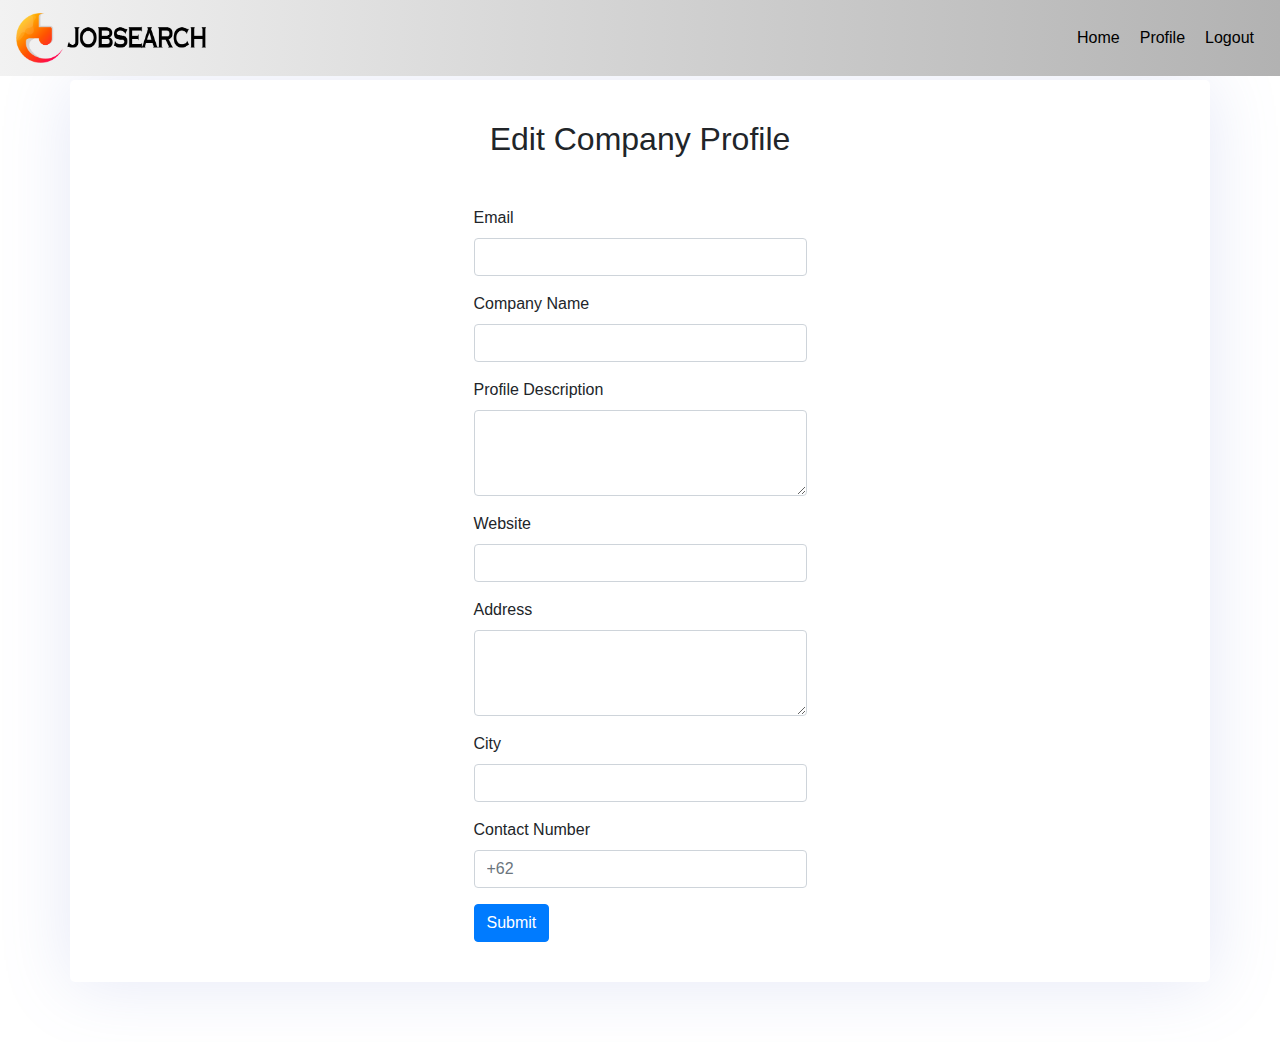
<file: Company/companyedit.html>
<!DOCTYPE html>
<html lang="en">
<head>
  <meta charset="UTF-8">
  <meta http-equiv="X-UA-Compatible" content="IE=edge">
  <meta name="viewport" content="width=device-width, initial-scale=1.0">
  
  <title>Job Search</title>
  <link rel="icon" href="/images/logo.png">

  <link rel="stylesheet" href="/css/style.css" />
  <link rel="stylesheet" href="/css/bootstrap.css">
</head>
<body>
  <!-----------HEADER------------->
  
  <section id="header">
    <div class="menu-bar fixed-top">
      <nav class="navbar navbar-expand-lg navbar-light">
        <a class="navbar-brand" href="index.html">
          <img src="/images/logotext.png" width="190" height="50" class="d-inline-block align-top">
        </a>
        <button class="navbar-toggler" type="button" data-toggle="collapse" data-target="#navbarSupportedContent" aria-controls="navbarSupportedContent" aria-expanded="false" aria-label="Toggle navigation">
          <span class="navbar-toggler-icon"></span>
        </button>
      
        <div class="collapse navbar-collapse" id="navbarNav">
          <ul class="navbar-nav ml-auto">
            <ul class="navbar-nav ml-auto">
              <li class="nav-item">
                <a class="nav-link" href="/indexcompany.html">Home</a>
              </li>
              <li class="nav-item">
                <a class="nav-link" href="companyprofile.html">Profile</a>
              </li>
              <li class="nav-item">
                <a class="nav-link" href="#" id="signout">Logout</a>
              </li>
            </ul>
          </ul>
        
        </div>
      </nav>
    </div>
  </section>
  
  <!-----------Content------------->

  <section id="register">
    <div class="container register">
      <h2>Edit Company Profile</h2>
      <div class="form-register">
        <form id="editCompany">
          <div class="form-group">
            <label for="inputEmail">Email</label>
            <input type="email" class="form-control" name="email">
          </div>
          <div class="form-group">
            <label for="inputName">Company Name</label>
            <input type="text" class="form-control" name="company_name">
          </div>
          <div class="form-group">
            <label for="profileDescription">Profile Description</label>
            <textarea class="form-control" name="profile_description" rows="3"></textarea>
          </div>
          <div class="form-group">
            <label for="website">Website</label>
            <input type="text" class="form-control" name="website">
          </div>
          <div class="form-group">
            <label for="address">Address</label>
            <textarea class="form-control" name="address" rows="3"></textarea>
          </div>
          <div class="form-group">
            <label for="inputcity">City</label>
              <input type="text" class="form-control" name="city">
          </div>
          <div class="form-group">
            <label for="inputNumber">Contact Number</label>
            <input type="text" class="form-control" name="contact_number" placeholder="+62">
          </div>
          <button type="submit" class="btn btn-primary" id="btn-submit">Submit</button>
        </form>
      </div>
    </div>
  </section>

  <script src="/js/editcompany.js"></script>
</body>
</html>
</file>
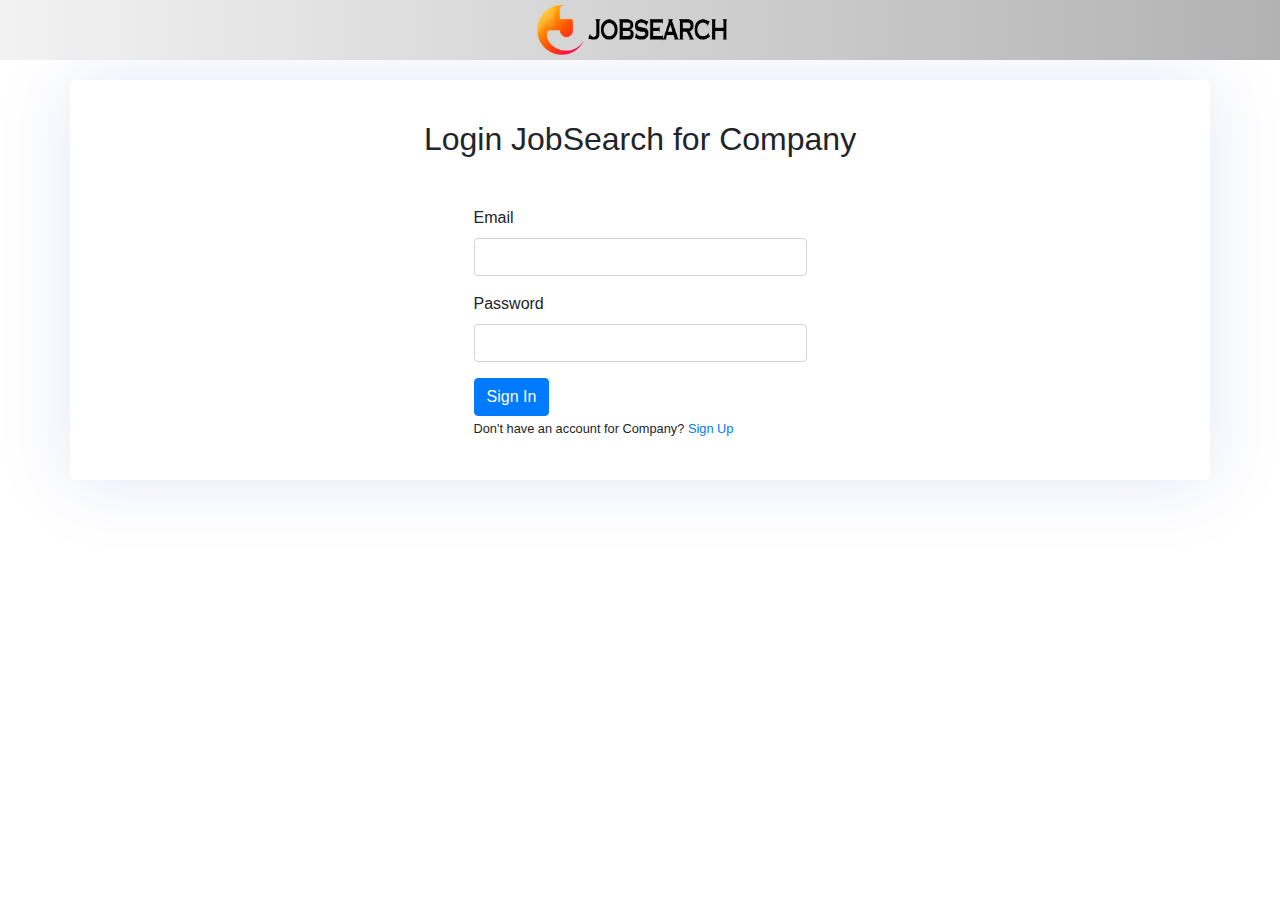
<file: Company/companylogin.html>
<!DOCTYPE html>
<html lang="en">
<head>
  <meta charset="UTF-8">
  <meta http-equiv="X-UA-Compatible" content="IE=edge">
  <meta name="viewport" content="width=device-width, initial-scale=1.0">
  
  <title>Job Search</title>
  <link rel="icon" href="/images/logo.png">

  <link rel="stylesheet" href="/css/style.css">
  <link rel="stylesheet" href="/css/bootstrap.css">
</head>
<body>
  <!-----------HEADER------------->
  
  <section id="header">
    <div class="menu-bar text-center fixed-top">
      <a class="navbar-brand" href="/index.html">
        <img src="/images/logotext.png" width="190" height="50" class="d-inline-block align-top">
      </a>
    </div>
  </section>
  
  <!-----------Content------------->

  <section id="register">
    <div class="container register">
      <h2>Login JobSearch for Company</h2>
      <div class="form-register">
        <form id="login-company">
          <div class="form-group">
            <label for="inputEmail">Email</label>
            <input type="email" class="form-control" name="email" aria-describedby="emailHelp">
          </div>
          <div class="form-group">
            <label for="inputPassword">Password</label>
            <input type="password" class="form-control" name="password" >
          </div>
          <button type="submit" class="btn btn-primary" id="btn-loginCom">Sign In</button>
        </form>
        <small>Don't have an account for Company? <a href="companyreg.html">Sign Up</a></small>
      </div>
    </div>
  </section>

  <script src="/js/logincompany.js"></script>
</body>
</html>
</file>
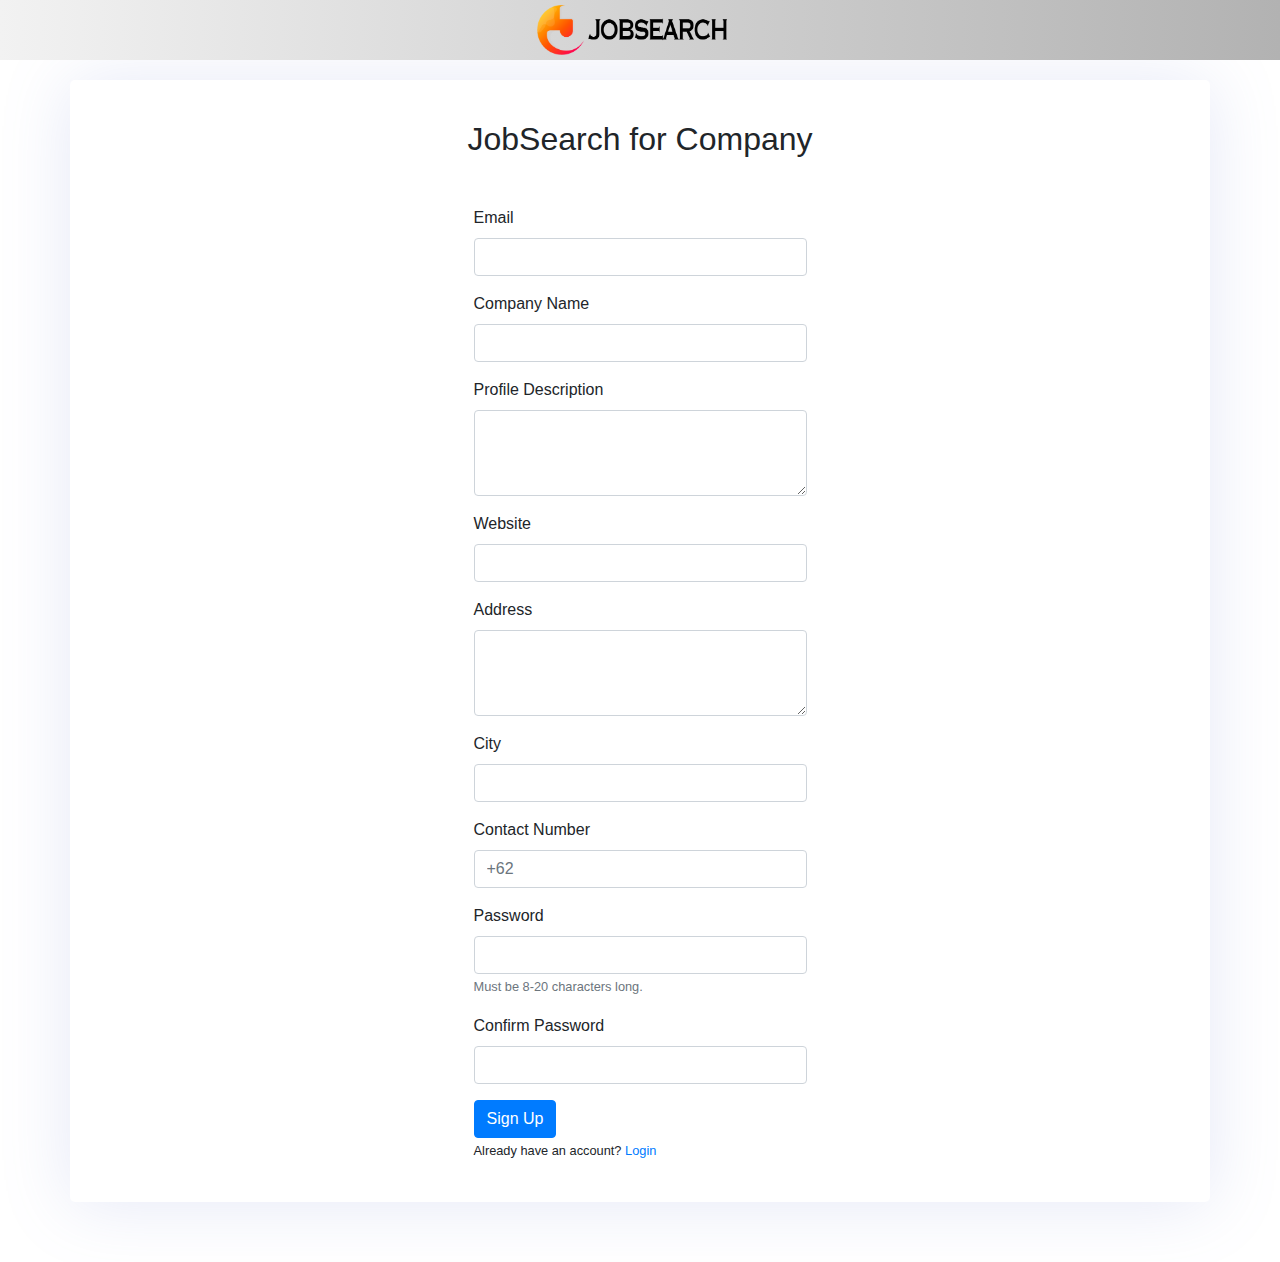
<file: Company/companyreg.html>
<!DOCTYPE html>
<html lang="en">
<head>
  <meta charset="UTF-8">
  <meta http-equiv="X-UA-Compatible" content="IE=edge">
  <meta name="viewport" content="width=device-width, initial-scale=1.0">
  
  <title>Job Search</title>
  <link rel="icon" href="images/logo.png">

  <link rel="stylesheet" href="/css/style.css" />
  <link rel="stylesheet" href="/css/bootstrap.css">
</head>
<body>
  <!-----------HEADER------------->
  
  <section id="header">
    <div class="menu-bar text-center fixed-top">
      <a class="navbar-brand" href="/index.html">
        <img src="/images/logotext.png" width="190" height="50" class="d-inline-block align-top">
      </a>
    </div>
  </section>
  
  <!-----------Content------------->

  <section id="register">
    <div class="container register">
      <h2>JobSearch for Company</h2>
      <div class="form-register">
        <form>
          <div class="form-group">
            <label for="inputEmail">Email</label>
            <input type="email" class="form-control" id="email">
          </div>
          <div class="form-group">
            <label for="inputName">Company Name</label>
            <input type="text" class="form-control" id="company_name">
          </div>
          <div class="form-group">
            <label for="profileDescription">Profile Description</label>
            <textarea class="form-control" id="profile_description" rows="3"></textarea>
          </div>
          <div class="form-group">
            <label for="website">Website</label>
            <input type="text" class="form-control" id="website">
          </div>
          <div class="form-group">
            <label for="address">Address</label>
            <textarea class="form-control" id="address" rows="3"></textarea>
          </div>
          <div class="form-group">
            <label for="inputcity">City</label>
              <input type="email" class="form-control" id="city">
          </div>
          <div class="form-group">
            <label for="inputNumber">Contact Number</label>
            <input type="text" class="form-control" id="contact_number" placeholder="+62">
          </div>
          <div class="form-group">
            <label for="inputPassword">Password</label>
            <input type="password" class="form-control" id="password" aria-describedby="passwordHelpInline">
            <small id="passwordHelpInline" class="text-muted">
            Must be 8-20 characters long.
            </small>
          </div>
          <div class="form-group">
            <label for="inputPassword">Confirm Password</label>
            <input type="password" class="form-control" id="password">
          </div>
          <button type="submit" class="btn btn-primary">Sign Up</button>
        </form>
        <small>Already have an account? <a href="login.html">Login</a></small>
      </div>
    </div>
  </section>
</body>
</html>
</file>
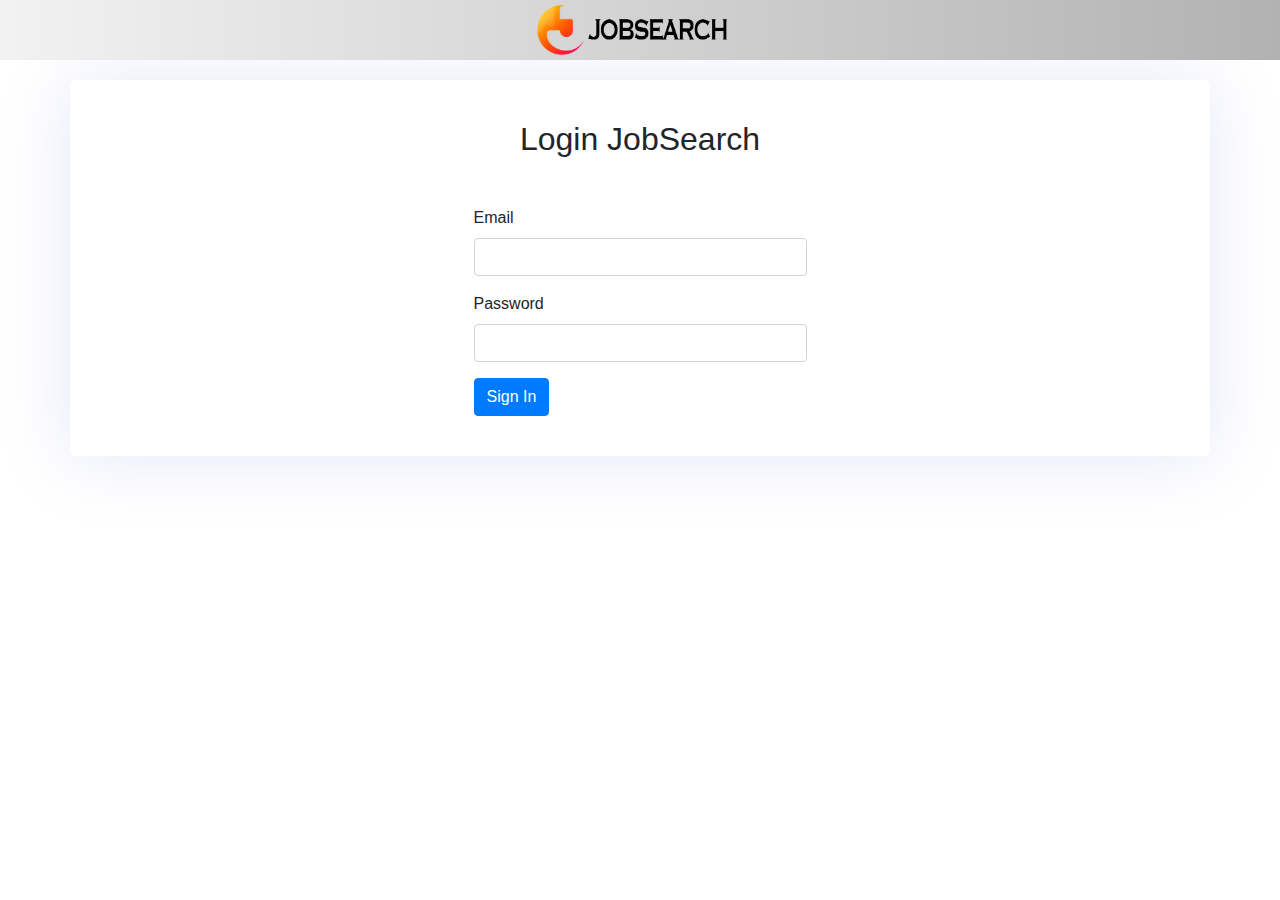
<file: User/login.html>
<!DOCTYPE html>
<html lang="en">
<head>
  <meta charset="UTF-8">
  <meta http-equiv="X-UA-Compatible" content="IE=edge">
  <meta name="viewport" content="width=device-width, initial-scale=1.0">
  
  <title>Job Search</title>
  <link rel="icon" href="/images/logo.png">

  <link rel="stylesheet" href="/css/style.css">
  <link rel="stylesheet" href="/css/bootstrap.css">
</head>
<body>
  <!-----------HEADER------------->
  
  <section id="header">
    <div class="menu-bar text-center fixed-top">
      <a class="navbar-brand" href="/index.html">
        <img src="/images/logotext.png" width="190" height="50" class="d-inline-block align-top">
      </a>
    </div>
  </section>
  
  <!-----------Content------------->

  <section id="register">
    <div class="container register">
      <h2>Login JobSearch</h2>
      <div class="form-register">
        <form id="login-user">
          <div class="form-group">
            <label for="inputEmail">Email</label>
            <input type="email" class="form-control" name="email" aria-describedby="emailHelp">
          </div>
          <div class="form-group">
            <label for="inputPassword">Password</label>
            <input type="password" class="form-control" name="password" >
          </div>
          <button type="submit" class="btn btn-primary" id="btn-loginUser">Sign In</button>
        </form>
      </div>
    </div>
  </section>

  <script src="/js/loginuser.js"></script>
</body>
</html>
</file>
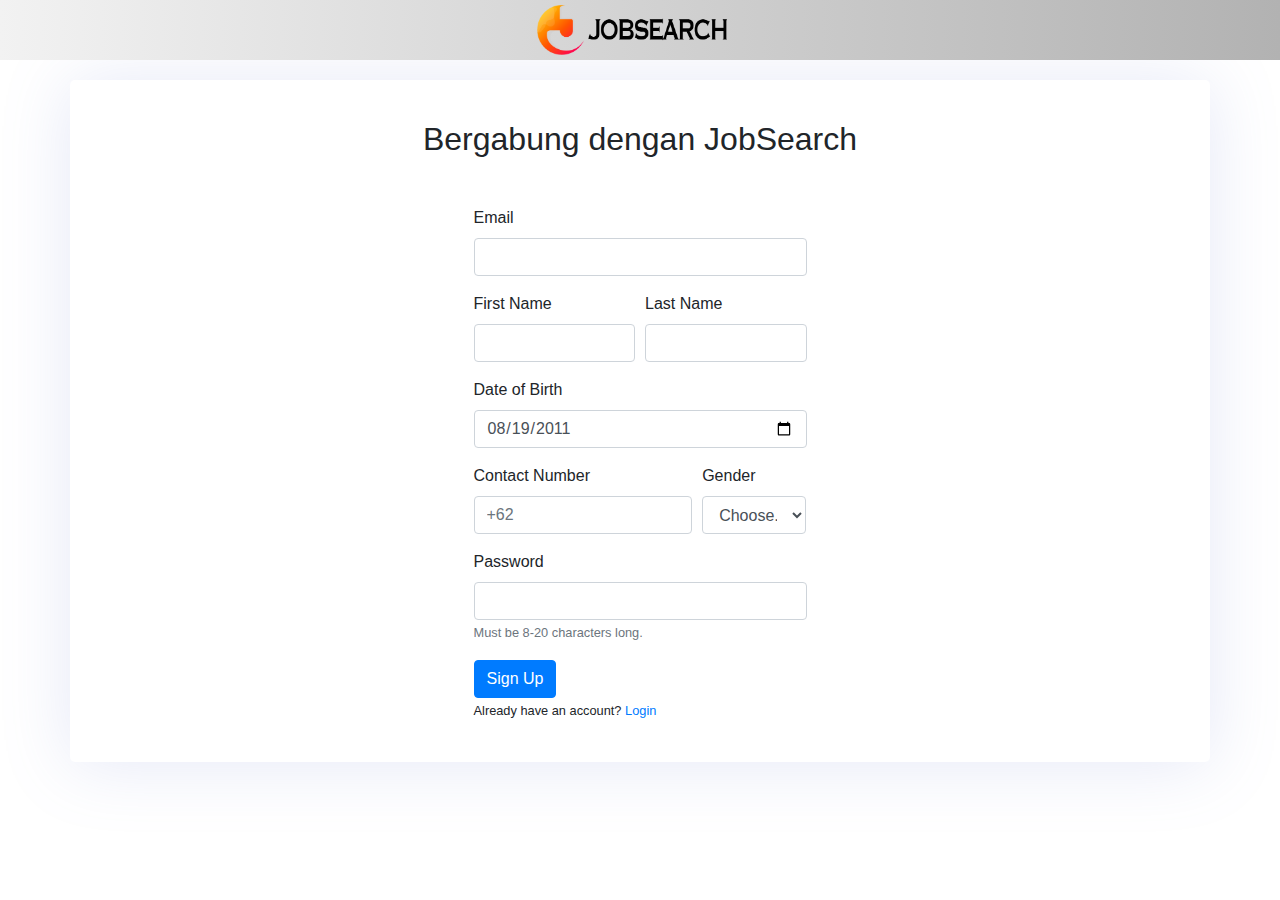
<file: User/register.html>
<!DOCTYPE html>
<html lang="en">
<head>
  <meta charset="UTF-8">
  <meta http-equiv="X-UA-Compatible" content="IE=edge">
  <meta name="viewport" content="width=device-width, initial-scale=1.0">
  
  <title>Job Search</title>
  <link rel="icon" href="/images/logo.png">

  <link rel="stylesheet" href="/css/style.css" />
  <link rel="stylesheet" href="/css/bootstrap.css">
</head>
<body>
  <!-----------HEADER------------->
  
  <section id="header">
    <div class="menu-bar text-center fixed-top">
      <a class="navbar-brand" href="/index.html">
        <img src="/images/logotext.png" width="190" height="50" class="d-inline-block align-top">
      </a>
    </div>
  </section>
  
  <!-----------Content------------->

  <section id="register">
    <div class="container register">
      <h2>Bergabung dengan JobSearch</h2>
      <div class="form-register">
        <form id="registerUser">
          <div class="form-group">
            <label for="inputEmail">Email</label>
            <input type="email" class="form-control" name="email">
          </div>
          
          <div class="form-row">
            <div class="form-group col-md-6">
              <label for="inputName4">First Name</label>
              <input type="text" class="form-control" name="first_name">
            </div>
            <div class="form-group col-md-6">
              <label for="inputName4">Last Name</label>
              <input type="text" class="form-control" name="last_name">
            </div>
          </div>
          
          <div class="form-group">
            <label for="example-date-input">Date of Birth</label>
            <input type="date" class="form-control" value="2011-08-19" name="date_of_birth">
          </div>
          
          <div class="form-row">
            <div class="form-group col-md-8">
              <label for="inputNumber">Contact Number</label>
              <input type="text" class="form-control" name="contact_number" placeholder="+62">
            </div>
            <div class="form-group col-md-4">
              <label for="inputGender">Gender</label>
              <select name="gender" class="form-control">
                <option selected>Choose...</option>
                <option>Male</option>
                <option>Female</option>
              </select>
            </div>
          </div>
          <div class="form-group">
            <label for="inputPassword">Password</label>
            <input type="password" class="form-control" name="password" aria-describedby="passwordHelpInline">
            <small id="passwordHelpInline" class="text-muted">
            Must be 8-20 characters long.
            </small>
          </div>
          <button type="submit" class="btn btn-primary" id="submit-btn">Sign Up</button>
        </form>
        <small>Already have an account? <a href="login.html">Login</a></small>
      </div>
    </div>
  </section>

  <script src="/js/registeruser.js"></script>
</body>
</html>
</file>
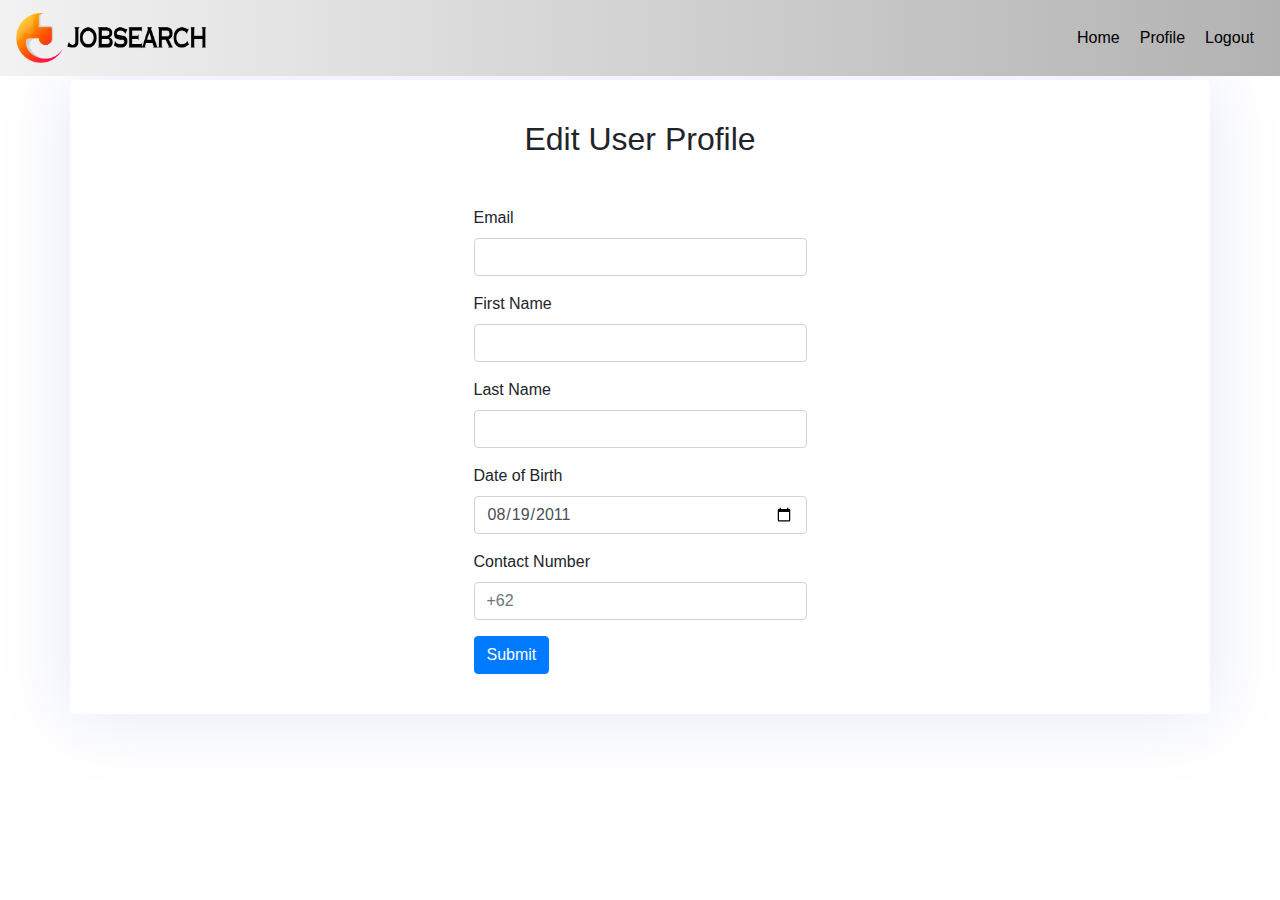
<file: User/useredit.html>
<!DOCTYPE html>
<html lang="en">
<head>
  <meta charset="UTF-8">
  <meta http-equiv="X-UA-Compatible" content="IE=edge">
  <meta name="viewport" content="width=device-width, initial-scale=1.0">
  
  <title>Job Search</title>
  <link rel="icon" href="/images/logo.png">

  <link rel="stylesheet" href="/css/style.css" />
  <link rel="stylesheet" href="/css/bootstrap.css">
</head>
<body>
  <!-----------HEADER------------->
  
  <section id="header">
    <div class="menu-bar fixed-top">
      <nav class="navbar navbar-expand-lg navbar-light">
        <a class="navbar-brand" href="/indexuser.html">
          <img src="/images/logotext.png" width="190" height="50" class="d-inline-block align-top">
        </a>
        <button class="navbar-toggler" type="button" data-toggle="collapse" data-target="#navbarSupportedContent" aria-controls="navbarSupportedContent" aria-expanded="false" aria-label="Toggle navigation">
          <span class="navbar-toggler-icon"></span>
        </button>
      
        <div class="collapse navbar-collapse" id="navbarNav">
          <ul class="navbar-nav ml-auto">
            <ul class="navbar-nav ml-auto">
              <li class="nav-item">
                <a class="nav-link" href="/indexuser.html">Home</a>
              </li>
              <li class="nav-item">
                <a class="nav-link" href="userprofile.html">Profile</a>
              </li>
              <li class="nav-item">
                <a class="nav-link" href="#" id="signout">Logout</a>
              </li>
            </ul>
          </ul>
        
        </div>
      </nav>
    </div>
  </section>
  
  <!-----------Content------------->

  <section id="register">
    <div class="container register">
      <h2>Edit User Profile</h2>
      <div class="form-register">
        <form id="editUser">
          <div class="form-group">
            <label for="inputEmail">Email</label>
            <input type="email" class="form-control" name="email">
          </div>
          <div class="form-group">
            <label for="inputName">First Name</label>
            <input type="text" class="form-control" name="first_name">
          </div>
          <div class="form-group">
            <label for="inputName">Last Name</label>
            <input type="text" class="form-control" name="last_name">
          </div>
          
          <div class="form-group">
            <label for="example-date-input">Date of Birth</label>
            <input type="date" class="form-control" value="2011-08-19" name="date_of_birth">
          </div>

          <div class="form-group">
            <label for="inputNumber">Contact Number</label>
            <input type="text" class="form-control" name="contact_number" placeholder="+62">
          </div>
          <button type="submit" class="btn btn-primary" id="btn-submit">Submit</button>
        </form>
      </div>
    </div>
  </section>

  <script src="/js/edituser.js"></script>
</body>
</html>
</file>
<file: css/style.css>
* {
  padding : 0;
  margin: 0;
  font-family: sans-serif;
}
.menu-bar {
  background-image: linear-gradient(to right, #f2f2f2, #b2b2b2);
}
.nav-link {
  font-size: 16px;
  color: black !important;
  margin: 2px;
}
.navbar-nav {
  text-align: right;
}
.menu-bar .navbar-toggler {
  padding-right: 0;
  outline: none;
  border: none;
}
.banner {
  height: 70vh;
  background-image: linear-gradient(rgba(0,0,0,0.5),rgba(0,0,0,0.5)), url(/images/hero-image.png);
  background-size: cover;
  background-position: center;
  color: #fff;
}
.banner h1 {
  padding-top: 170px;
  font-size: 50px;
  letter-spacing: 6px;
  font-weight: 600;
  text-shadow: 0 0 30px rgba(0,0,0,0.5);
}
.search-job {
  padding: 30px 0;
  border-radius: 10px;
  box-shadow: 2px 5px 8px 0 rgb(0 0 0 / 15%);
  margin: -50px 6% 50px;
  background-image: linear-gradient(to right, #f2f2f2, #b2b2b2)
}
.search-job .form-control {
  max-width: 400px;
  display: inline-flex;
  margin: 10px 5px;
  border-radius: 5px;
  box-shadow: none !important;
  border: none;
}
.search-job .btn-primary {
  border-radius: 5px;
  box-shadow: none !important;
  border: none;
  display: inline-flex;
  margin: 5px;
  padding: 5px 20px;
}

/*----------- TOP RECRUITERS ------------*/

#recruiters {
  padding-bottom: 50px;
  padding-top: 70px;
}
#recruiters h3 {
  text-align: center;
  padding-bottom: 40px;
}
h3::before {
  content: '';
  background-image: linear-gradient(to right, #f2f2f2, #b2b2b2);
  width: 50px;
  height: 30px;
  position: absolute;
  z-index: -10;
  margin-top: -15px;
  border-top-left-radius: 70px;
  border-bottom-right-radius: 90px;
}
#recruiters img {
  max-width: 100px;
  margin: 10px 20px;
}

/*----------- recent jobs ------------*/
#jobs {
  background: #f8f8fa;
  padding: 50px 0;
}
.company-details {
  box-shadow: 0 2px 70px rgba(110,130,208, .18);
  border-radius: 5px;
  margin-bottom: 20px;
}
.job-update {
  background: #fff;
  padding: 10px 20px;
  border-radius: 5px;
}
.job-update .fas {
  margin-top: 5px;
  margin-right: 10px;
}
.job-update small {
  background: #efefef;
  padding: 1px 5px;
  margin: 0 5px;
}
.job-update p {
  margin-bottom: 0 !important;
}
.job-update a {
  text-decoration: none !important;
  color: #b6bed2;
  float: right;
}
.apply-btn {
  background-image: linear-gradient(to right, #f2f2f2, #b2b2b2);
  height: 40px;
  padding: 7px;
  border-bottom-left-radius: 5px;
  border-bottom-right-radius: 5px;
}
.apply-btn .btn-primary {
  padding: 0 30px;
  float: right;
  border-radius: 0;
  box-shadow: none !important;
  background: transparent;
  border: 1px solid #fff;
}

/*----------- Register ------------*/
#register {
  padding-bottom: 50px;
  padding-top: 70px;
}
#register h2 {
  text-align: center;
  padding-bottom: 40px;
}
.register {
  box-shadow: 0 2px 70px rgba(110,130,208, .18);
  border-radius: 5px;
  margin: 10px;
  padding: 40px;
}
.form-register {
  max-width: 30%;
  margin: auto;
}

/*----------- Register ------------*/
#profile-img {
  display: inline;
  height: 230px;
  width: auto;
  margin-top: -25px;
  margin-left: auto;
}
.profile {
  display: block;
  text-align: center;
  margin: 30px auto;
  width: auto;
  height: auto;
}
.table-profile {
  text-align: left;
  margin: auto;
}
</file>
